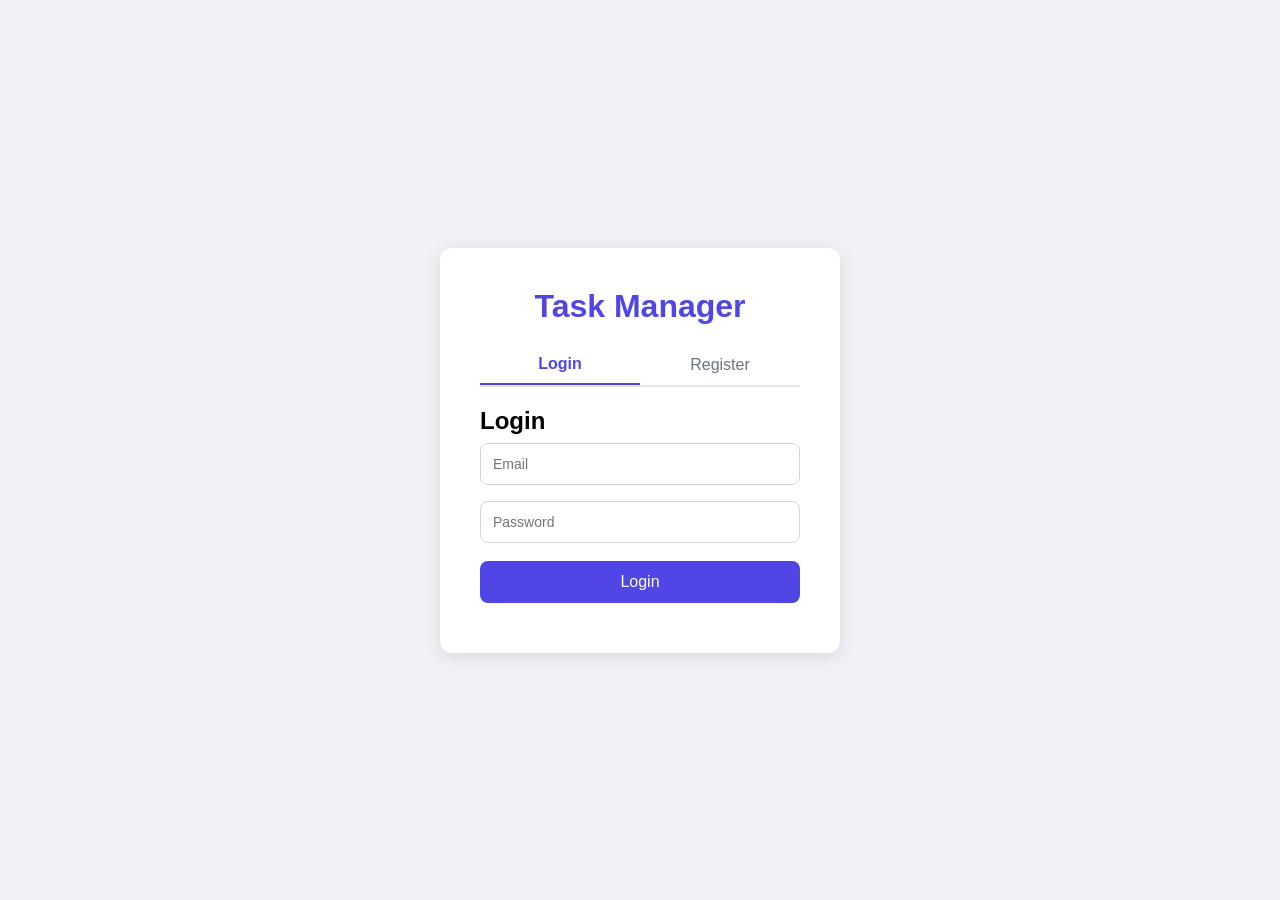
<file: frontend/index.html>
<!DOCTYPE html>
<html lang="en">
<head>
    <meta charset="UTF-8">
    <meta name="viewport" content="width=device-width, initial-scale=1.0">
    <title>Task Manager - Login</title>
    <link rel="stylesheet" href="style.css">
</head>
<body>
    <div class="container">
        <div class="auth-box">
            <h1>Task Manager</h1>

            <!-- Tabs -->
            <div class="tabs">
                <button class="tab active" onclick="showTab('login')">Login</button>
                <button class="tab" onclick="showTab('register')">Register</button>
            </div>

            <!-- Login Form -->
            <div id="login" class="form-section">
                <h2>Login</h2>
                <input type="email" id="login-email" placeholder="Email" />
                <input type="password" id="login-password" placeholder="Password" />
                <button onclick="loginUser()">Login</button>
                <p id="login-msg" class="msg"></p>
            </div>

            <!-- Register Form -->
            <div id="register" class="form-section" style="display:none;">
                <h2>Register</h2>
                <input type="text" id="reg-username" placeholder="Username" />
                <input type="email" id="reg-email" placeholder="Email" />
                <input type="password" id="reg-password" placeholder="Password" />
                <button onclick="registerUser()">Register</button>
                <p id="reg-msg" class="msg"></p>
            </div>
        </div>
    </div>
    <script src="app.js"></script>
</body>
</html>
</file>
<file: frontend/style.css>
* {
    margin: 0;
    padding: 0;
    box-sizing: border-box;
    font-family: 'Segoe UI', sans-serif;
}

body {
    background: #f0f2f5;
    min-height: 100vh;
}

/* Auth Page */
.container {
    display: flex;
    justify-content: center;
    align-items: center;
    min-height: 100vh;
}

.auth-box {
    background: white;
    padding: 40px;
    border-radius: 12px;
    box-shadow: 0 4px 20px rgba(0,0,0,0.1);
    width: 400px;
}

.auth-box h1 {
    text-align: center;
    color: #4f46e5;
    margin-bottom: 20px;
}

.tabs {
    display: flex;
    margin-bottom: 20px;
    border-bottom: 2px solid #e5e7eb;
}

.tab {
    flex: 1;
    padding: 10px;
    border: none;
    background: none;
    cursor: pointer;
    font-size: 16px;
    color: #6b7280;
}

.tab.active {
    color: #4f46e5;
    border-bottom: 2px solid #4f46e5;
    font-weight: bold;
}

.form-section input {
    width: 100%;
    padding: 12px;
    margin: 8px 0;
    border: 1px solid #d1d5db;
    border-radius: 8px;
    font-size: 14px;
}

.form-section button {
    width: 100%;
    padding: 12px;
    margin-top: 10px;
    background: #4f46e5;
    color: white;
    border: none;
    border-radius: 8px;
    font-size: 16px;
    cursor: pointer;
}

.form-section button:hover {
    background: #4338ca;
}

.msg {
    margin-top: 10px;
    text-align: center;
    font-size: 14px;
}

.msg.success { color: green; }
.msg.error { color: red; }

/* Dashboard */
.dashboard {
    max-width: 800px;
    margin: 0 auto;
    padding: 20px;
}

.header {
    display: flex;
    justify-content: space-between;
    align-items: center;
    background: white;
    padding: 20px;
    border-radius: 12px;
    margin-bottom: 20px;
    box-shadow: 0 2px 10px rgba(0,0,0,0.08);
}

.header h1 { color: #4f46e5; }

#welcome-msg {
    margin-right: 15px;
    color: #6b7280;
}

.logout-btn {
    padding: 8px 16px;
    background: #ef4444;
    color: white;
    border: none;
    border-radius: 8px;
    cursor: pointer;
}

.task-form, .task-list {
    background: white;
    padding: 20px;
    border-radius: 12px;
    margin-bottom: 20px;
    box-shadow: 0 2px 10px rgba(0,0,0,0.08);
}

.task-form h2, .task-list h2 {
    color: #374151;
    margin-bottom: 15px;
}

.task-form input {
    width: 100%;
    padding: 10px;
    margin: 6px 0;
    border: 1px solid #d1d5db;
    border-radius: 8px;
}

.task-form button {
    padding: 10px 20px;
    background: #4f46e5;
    color: white;
    border: none;
    border-radius: 8px;
    cursor: pointer;
    margin-top: 8px;
}

.task-card {
    border: 1px solid #e5e7eb;
    border-radius: 8px;
    padding: 15px;
    margin: 10px 0;
    display: flex;
    justify-content: space-between;
    align-items: center;
}

.task-card.completed {
    background: #f0fdf4;
    border-color: #86efac;
}

.task-card h3 {
    color: #374151;
}

.task-card p {
    color: #6b7280;
    font-size: 13px;
}

.task-actions button {
    padding: 6px 12px;
    border: none;
    border-radius: 6px;
    cursor: pointer;
    margin-left: 5px;
}

.complete-btn { background: #10b981; color: white; }
.delete-btn { background: #ef4444; color: white; }
</file>
